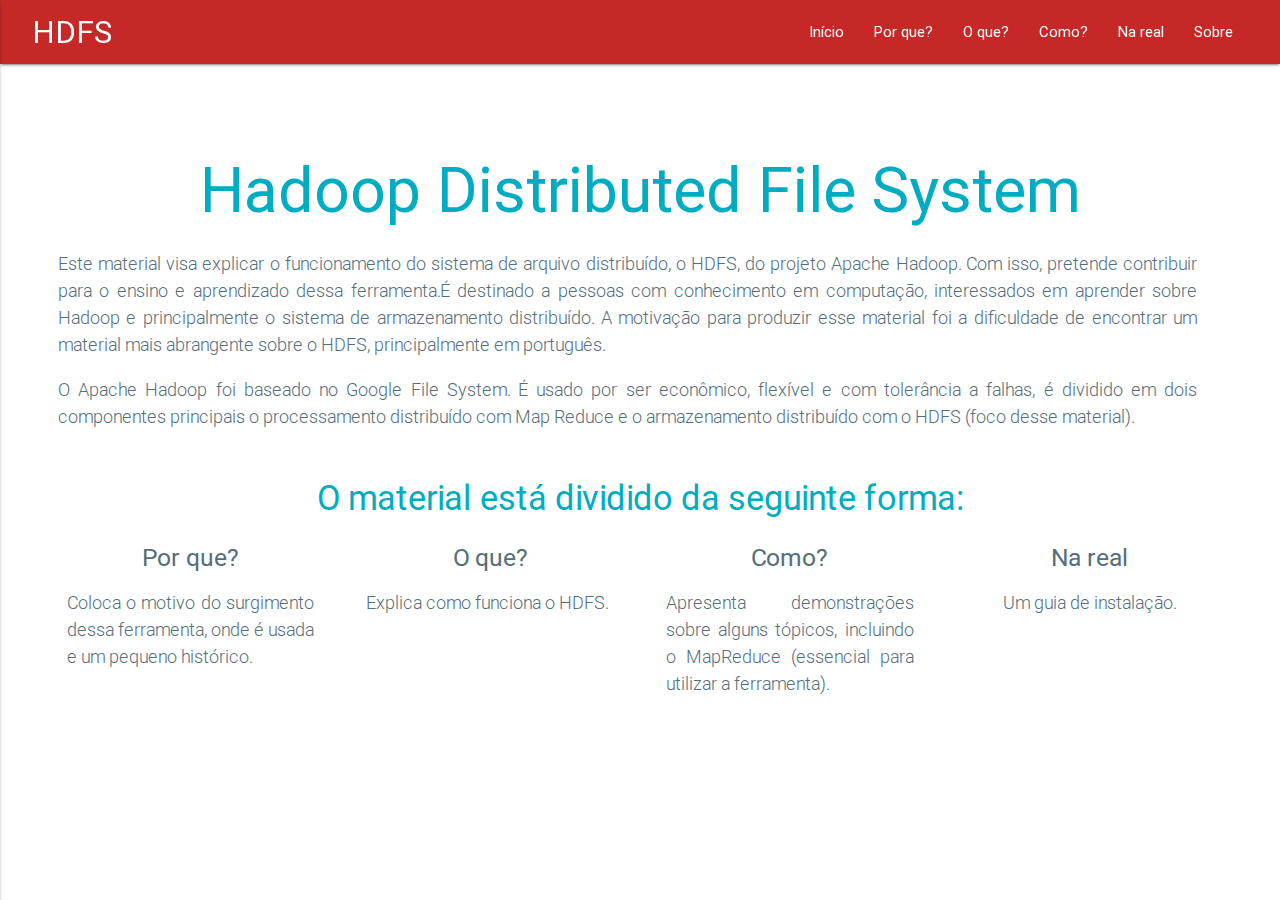
<file: index.html>
<!DOCTYPE html>
<html lang="en">
<head>
  <meta http-equiv="Content-Type" content="text/html; charset=UTF-8"/>
  <meta name="viewport" content="width=device-width, initial-scale=1, maximum-scale=1.0"/>
  <title>HDFS</title>

  <!-- CSS  -->
  <link href="https://fonts.googleapis.com/icon?family=Material+Icons" rel="stylesheet">
  <link href="css/materialize.min.css" type="text/css" rel="stylesheet" media="screen,projection"/>
  <link href="css/style.css" type="text/css" rel="stylesheet" media="screen,projection"/>
</head>
<body>
 <div class="navbar-fixed">
    <nav class="red darken-3" role="navigation">
      <div class="nav-wrapper container"><a id="logo-container" href="index.html" class="brand-logo">HDFS</a>
        <ul class="right hide-on-med-and-down">
          <li><a href="index.html">Início</a></li>
          <li><a href="teoria.html">Por que?</a></li>
          <li><a href="teoria.html#Oque">O que?</a></li>
          <li><a href="demonstracao.html">Como?</a></li>
          <li><a href="instalacao.html">Na real</a></li>
          <li><a href="about.html">Sobre</a></li>
        </ul>

        <a href="#" data-activates="nav-mobile" class="button-collapse"><i class="material-icons">menu</i></a>
      </div>
    </nav>
  </div>

  <ul id="nav-mobile" class="side-nav">
    <a href="index.html" class="brand-logo text-center">HDFS</a>
    <li><a href="index.html">Início</a></li>
    <li><a href="teoria.html">Por que?</a></li>
    <li><a href="demonstracao.html">Como?</a></li>
    <li><a href="instalacao.html">Na real</a></li>
    <li><a href="about.html">Sobre</a></li>
  </ul>


  <div class="section no-pad-bot" id="index-banner">
    <div class="container">
      <br><br>
        <h1 class="header center cyan-text text-darken-1">Hadoop Distributed File System</h1>
      <div class="row center blue-grey-text text-darken-1" style="font-size: large;" >
        <p align="Justify" class="blue-grey-text text-darken-1 light" style="font-size: large; margin-left:3%; margin-right: 5%">Este material visa explicar o funcionamento do sistema de arquivo distribuído, o HDFS, do projeto Apache Hadoop. Com isso, pretende contribuir para o ensino e aprendizado dessa ferramenta.É destinado a pessoas com conhecimento em computação, interessados em aprender sobre Hadoop e principalmente o sistema de armazenamento distribuído. A motivação para produzir esse material foi a dificuldade de encontrar um material mais abrangente sobre o HDFS, principalmente em português.</p> 
	      <p align="Justify" class="blue-grey-text text-darken-1 light" style="font-size: large; margin-left:3%; margin-right: 5%">O Apache Hadoop foi baseado no Google File System. É usado por ser econômico, flexível e com tolerância a falhas, é dividido em dois componentes principais o processamento distribuído com Map Reduce e o armazenamento distribuído com o HDFS (foco desse material).</p>
        

        <div class="container">
          <div class="section">
          <h4 class="header center cyan-text text-darken-1"> O material está dividido da seguinte forma:</h4>

            <!--   Icon Section   -->
            <div class="row">
              <div class="col s12 m3">
                <div class="icon-block">
                  <h5 class="center">Por que?</h5>
                  <p align="Justify" class="light">Coloca o motivo do surgimento dessa ferramenta, onde é usada e um pequeno histórico.</p>
                </div>
              </div>

              <div class="col s12 m3">
                <div class="icon-block">
                  <h5 class="center">O que?</h5>
                  <p align="Justify" class="light">Explica como funciona o HDFS.</p> 
                </div>
              </div>

              <div class="col s12 m3">
                <div class="icon-block">
                  <h5 class="center">Como?</h5>
                  <p align="Justify" class="light">Apresenta demonstrações sobre alguns tópicos, incluindo o MapReduce (essencial para utilizar a ferramenta).</p> 
                </div>
              </div>

              <div class="col s12 m3">
                <div class="icon-block">
                  <h5 class="center">Na real</h5>
                  <p align="center" class="light">Um guia de instalação.</p>
                </div>
              </div>
            </div>

          </div>
          <br><br>
        </div>
      </div>
      <br><br>
    </div>
  </div>

  <!--  Scripts-->
  <script src="https://code.jquery.com/jquery-2.1.1.min.js"></script>
  <script src="js/materialize.js"></script>
  <script src="js/init.js"></script>

  </body>
</html>
</file>
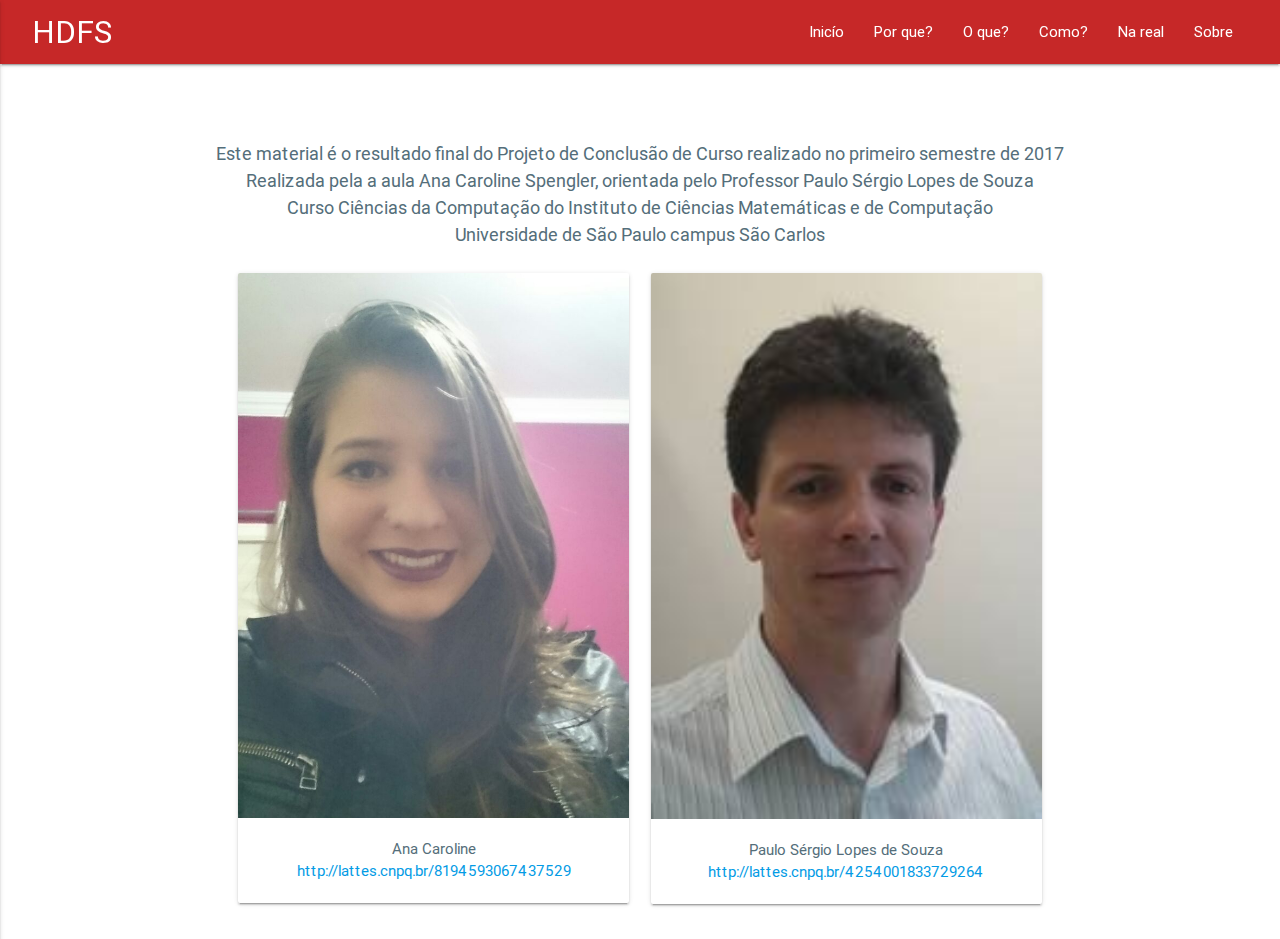
<file: about.html>
<!DOCTYPE html>
<html lang="en">
<head>
  <meta http-equiv="Content-Type" content="text/html; charset=UTF-8"/>
  <meta name="viewport" content="width=device-width, initial-scale=1, maximum-scale=1.0"/>
  <title>Sobre</title>

  <!-- CSS  -->
  <link href="https://fonts.googleapis.com/icon?family=Material+Icons" rel="stylesheet">
  <link href="css/materialize.min.css" type="text/css" rel="stylesheet" media="screen,projection"/>
  <link href="css/style.css" type="text/css" rel="stylesheet" media="screen,projection"/>
</head>
<body>
  <div class="navbar-fixed">
    <nav class="red darken-3" role="navigation">
      <div class="nav-wrapper container"><a id="logo-container" href="index.html" class="brand-logo">HDFS</a>
        <ul class="right hide-on-med-and-down">
          <li><a href="index.html">Inicío</a></li>
          <li><a href="teoria.html">Por que?</a></li>
          <li><a href="teoria.html#Oque">O que?</a></li>
          <li><a href="demonstracao.html">Como?</a></li>
          <li><a href="instalacao.html">Na real</a></li>
          <li><a href="about.html">Sobre</a></li>
        </ul>

        <a href="#" data-activates="nav-mobile" class="button-collapse"><i class="material-icons">menu</i></a>
      </div>
    </nav>
  </div>

   <ul id="nav-mobile" class="side-nav">
    <li><a href="index.html">Inicío</a></li>
    <li><a href="teoria.html">Por que?</a></li>
    <li><a href="demonstracao.html">Como?</a></li>
    <li><a href="instalacao.html">Na real</a></li>
    <li><a href="about.html">Sobre</a></li>
  </ul>

  </div>
  <div class="section no-pad-bot" id="index-banner">
    <div class="container">
    <p align="Center" class="blue-grey-text text-darken-1" style="font-size: large; margin-top: 5%">Este material é o resultado final do Projeto de Conclusão de Curso realizado no primeiro semestre de 2017<br>Realizada pela a aula Ana Caroline Spengler, orientada pelo Professor Paulo Sérgio Lopes de Souza<br>Curso Ciências da Computação do Instituto de Ciências Matemáticas e de Computação<br>Universidade de São Paulo campus São Carlos</p>

      <div class="row">
        
        <div class="col m4 s12 offset-m2">
          <div class="card">
            <div class="card-image">
              <img src="images/ana.jpeg">
            </div>
            <div class="card-content center">
              <p class="blue-grey-text text-darken-1">Ana Caroline</p>
              <a href="http://lattes.cnpq.br/8194593067437529" target="_blank">http://lattes.cnpq.br/8194593067437529</a>
            </div>
          </div>
        </div>

        <div class="col m4 s12">
          <div class="card">
            <div class="card-image">
              <img src="images/paulo.jpg">
            </div>
            <div class="card-content center">
              <p class="blue-grey-text text-darken-1">Paulo Sérgio Lopes de Souza</p>
              <a href="http://lattes.cnpq.br/4254001833729264" target="_blank">http://lattes.cnpq.br/4254001833729264</a>              
            </div>
          </div>
        </div>
      </div>
    </div>
  </div>
            
            

  <!--  Scripts-->
  <script src="https://code.jquery.com/jquery-2.1.1.min.js"></script>
  <script src="js/materialize.js"></script>
  <script src="js/init.js"></script>

  </body>
</html>
</file>
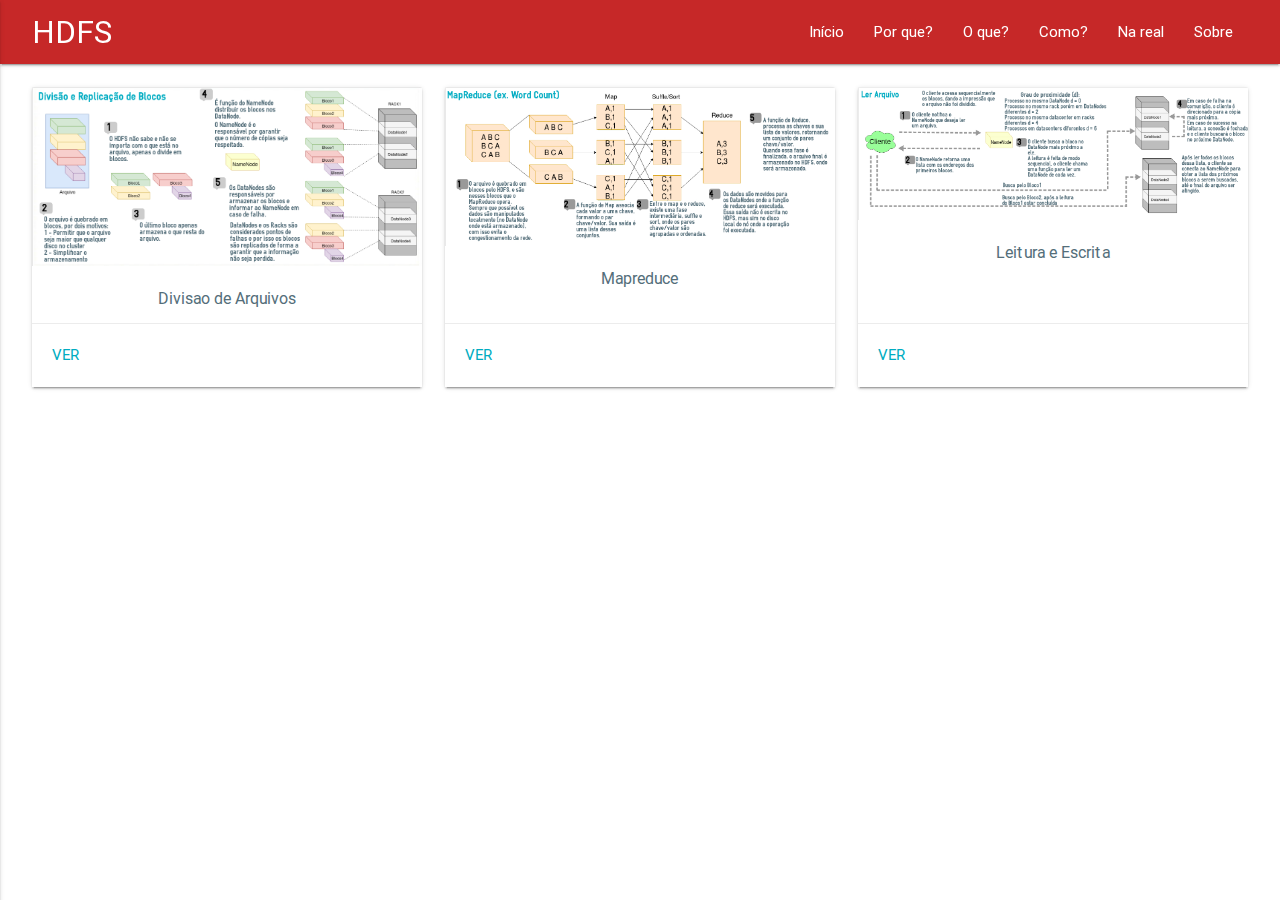
<file: demonstracao.html>
<!DOCTYPE html>
<html lang="en">
<head>
  <meta http-equiv="Content-Type" content="text/html; charset=UTF-8"/>
  <meta name="viewport" content="width=device-width, initial-scale=1, maximum-scale=1.0"/>
  <title>Infográficos</title>

  <!-- CSS  -->
  <link href="https://fonts.googleapis.com/icon?family=Material+Icons" rel="stylesheet">
  <link href="css/materialize.min.css" type="text/css" rel="stylesheet" media="screen,projection"/>
  <link href="css/style.css" type="text/css" rel="stylesheet" media="screen,projection"/>
</head>
<body>
  <div class="navbar-fixed">
    <nav class="red darken-3" role="navigation">
      <div class="nav-wrapper container"><a id="logo-container" href="index.html" class="brand-logo">HDFS
        <ul class="right hide-on-med-and-down">
          <li><a href="index.html">Início</a></li>
          <li><a href="teoria.html">Por que?</a></li>
          <li><a href="teoria.html#Oque">O que?</a></li>
          <li><a href="demonstracao.html">Como?</a></li>
          <li><a href="instalacao.html">Na real</a></li>
          <li><a href="about.html">Sobre</a></li>
        </ul>

        <a href="#" data-activates="nav-mobile" class="button-collapse"><i class="material-icons">menu</i></a>
      </div>
    </nav>
  </div>

  <ul id="nav-mobile" class="side-nav">
    <li><a href="index.html">Início</a></li>
    <li><a href="teoria.html">Por que?</a></li>
    <li><a href="demonstracao.html">Como?</a></li>
    <li><a href="instalacao.html">Na real</a></li>
    <li><a href="about.html">Sobre</a></li>
  </ul>

  <div class="section no-pad-bot" id="index-banner">
    <div class="container">
    <div class="row">
      <div class="col s12 m6 l4">
        <div class="card small">
          <div class="card-image">
            <a class="cyan-text text-darken-1" href="div_arq_info.html">
              <img src="images/replicacao.jpg">
            </a>
          </div>
          <div class="card-content center">
            <p class="blue-grey-text text-darken-1" style="font-size: medium">Divisao de Arquivos</p>
          </div>
          <div class="card-action">
            <a class="cyan-text text-darken-1" href="div_arq_info.html">Ver</a>
          </div>
        </div>
      </div>

      <div class="col s12 m6 l4">
        <div class="card small">
          <div class="card-image">
            <a class="cyan-text text-darken-1" href="map_info.html">
              <img src="images/mapreduce.jpg">
            </a>
          </div>
          <div class="card-content center">
            <p class="blue-grey-text text-darken-1" style="font-size: medium">Mapreduce</p>
          </div>
          <div class="card-action">
            <a class="cyan-text text-darken-1" href="map_info.html">Ver</a>
          </div>
        </div>
      </div>

      <div class="col s12 m6 l4">
        <div class="card small">
          <div class="card-image">
            <a class="cyan-text text-darken-1" href="ler_esc_info.html">
              <img src="images/ler.jpg">
            </a>
          </div>
          <div class="card-content center">
            <p class="blue-grey-text text-darken-1" style="font-size: medium">Leitura e Escrita</p>
          </div>
          <div class="card-action">
            <a class="cyan-text text-darken-1" href="ler_esc_info.html">Ver</a>
          </div>
        </div>

      </div>
    </div>
  </div>            
            

  <!--  Scripts-->
  <script src="https://code.jquery.com/jquery-2.1.1.min.js"></script>
  <script src="js/materialize.js"></script>
  <script src="js/init.js"></script>

  </body>
</html>
</file>
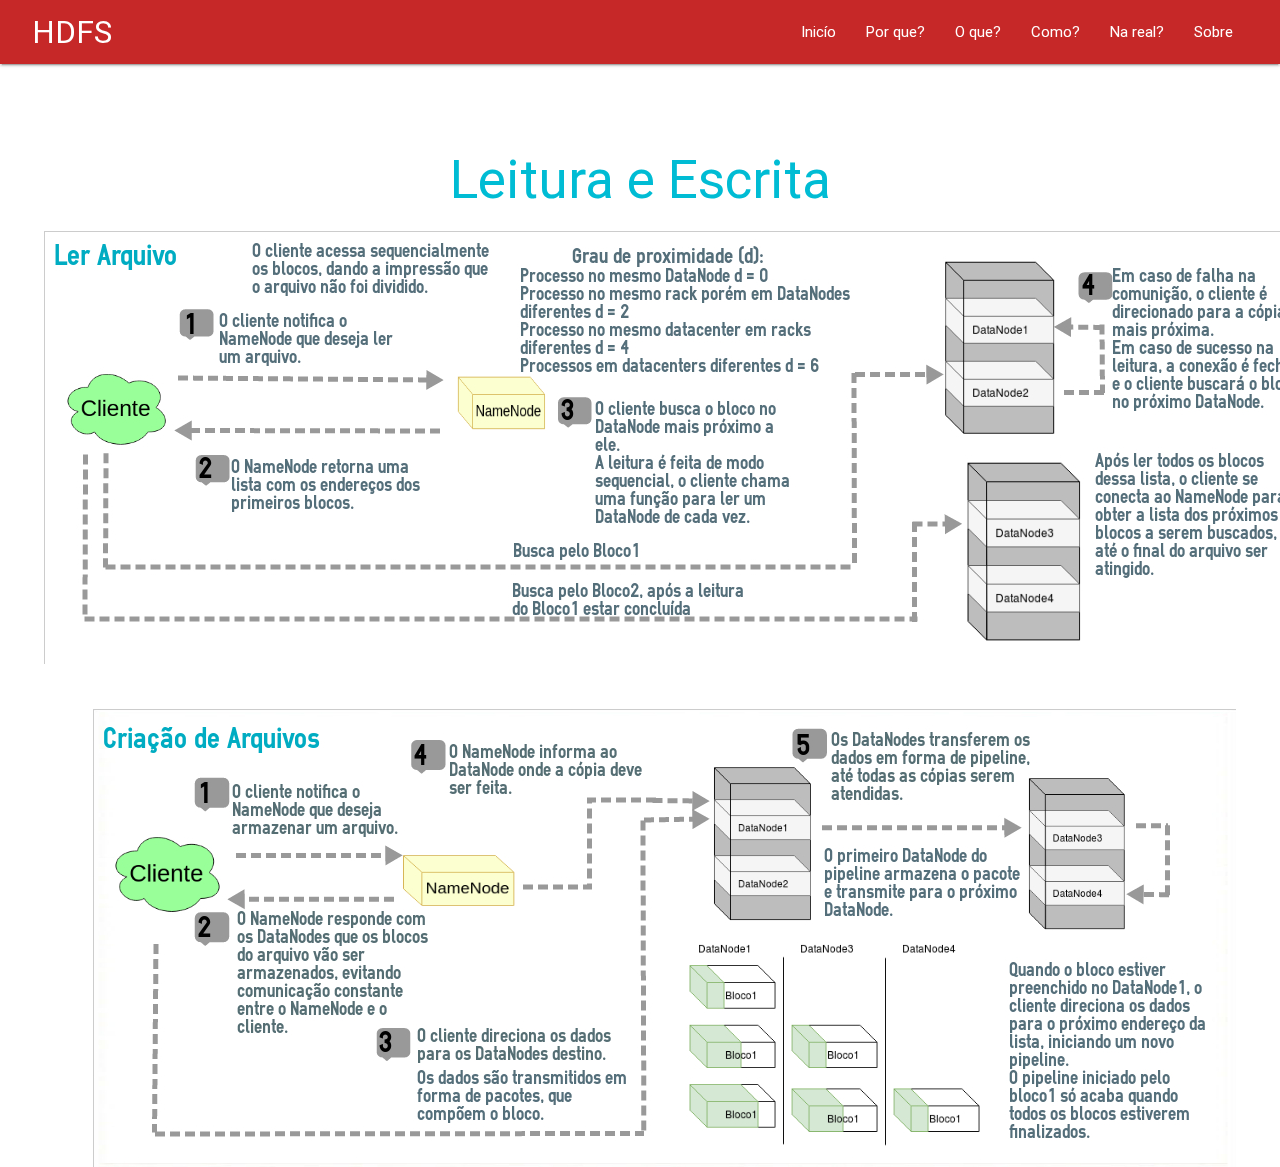
<file: ler_esc_info.html>
<!DOCTYPE html>
<html lang="en">
<head>
  <meta http-equiv="Content-Type" content="text/html; charset=UTF-8"/>
  <meta name="viewport" content="width=device-width, initial-scale=1, maximum-scale=1.0"/>
  <title>Leitura e Escrita</title>

  <!-- CSS  -->
  <link href="https://fonts.googleapis.com/icon?family=Material+Icons" rel="stylesheet">
  <link href="css/materialize.min.css" type="text/css" rel="stylesheet" media="screen,projection"/>
  <link href="css/style.css" type="text/css" rel="stylesheet" media="screen,projection"/>
</head>
<body>
  <div class="navbar-fixed">
    <nav class="red darken-3" role="navigation">
      <div class="nav-wrapper container"><a id="logo-container" href="index.html" class="brand-logo">HDFS</a>
        <ul class="right hide-on-med-and-down">
         <li><a href="index.html">Inicío</a></li>
          <li><a href="teoria.html">Por que?</a></li>
          <li><a href="teoria.html#Oque">O que?</a></li>
          <li><a href="demonstracao.html">Como?</a></li>
          <li><a href="instalacao.html">Na real?</a></li>
          <li><a href="about.html">Sobre</a></li>
        </ul>

        <a href="#" data-activates="nav-mobile" class="button-collapse"><i class="material-icons">menu</i></a>
      </div>
    </nav>
  </div>

   <ul id="nav-mobile" class="side-nav">
    <li><a href="index.html">Inicío</a></li>
    <li><a href="teoria.html">Por que?</a></li>
    <li><a href="#teoria.html#Oque">O que?</a></li>
    <li><a href="demonstracao.html">Como?</a></li>
    <li><a href="instalacao.html">Na real?</a></li>
    <li><a href="about.html">Sobre</a></li>
  </ul>


  <div class="section no-pad-bot" id="index-banner">
    <div class="container">
      <br><br>
        <h2 class="header center cyan-text lighten-2">Leitura e Escrita</h2>
          <div class="col s12">
            <img class="materialboxed" src="images/ler.jpg" style="margin-left: 1%;">
            <br><br>
            <img  class="materialboxed" src="images/criar.jpg" style="margin-left: 5%;>
        </div>
      <br><br>
    </div>
  </div>

  <!--  Scripts-->
  <script src="https://code.jquery.com/jquery-2.1.1.min.js"></script>
  <script src="js/materialize.js"></script>
  <script src="js/init.js"></script>

  </body>
</html>
</file>
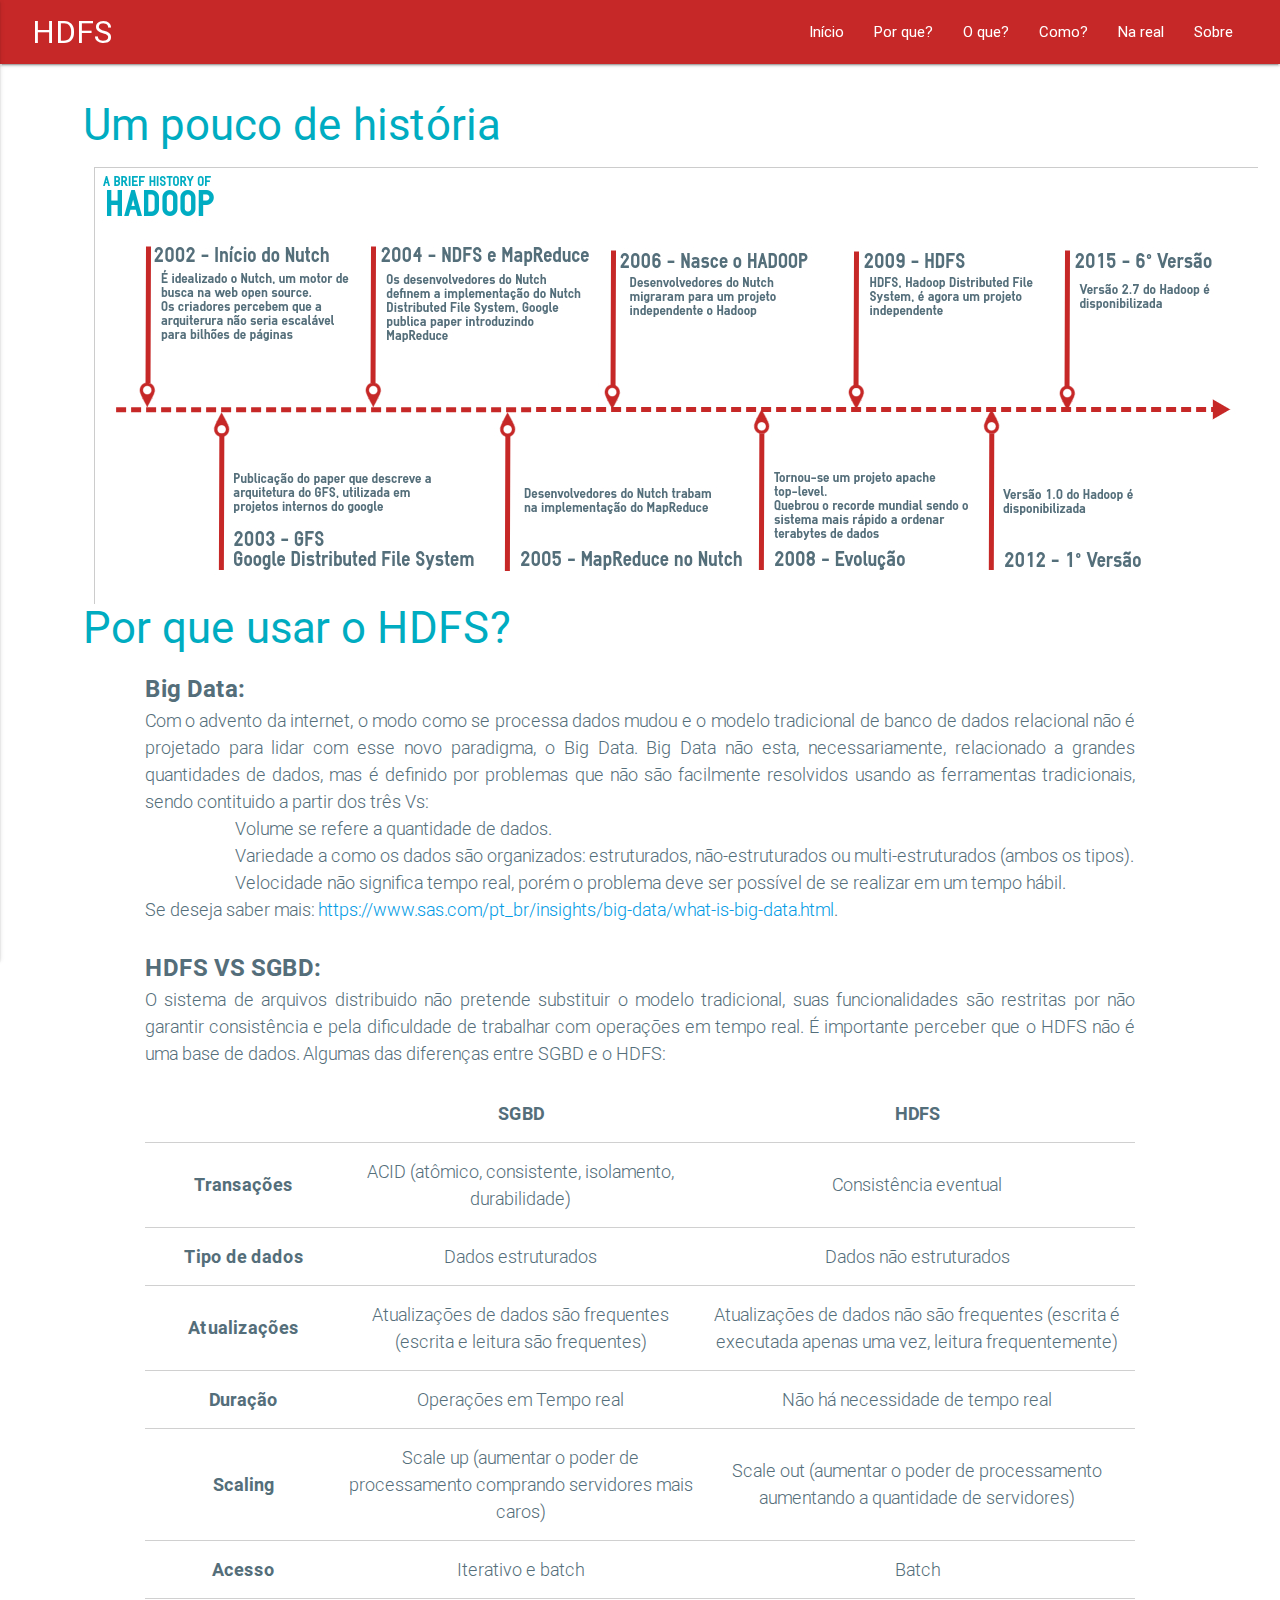
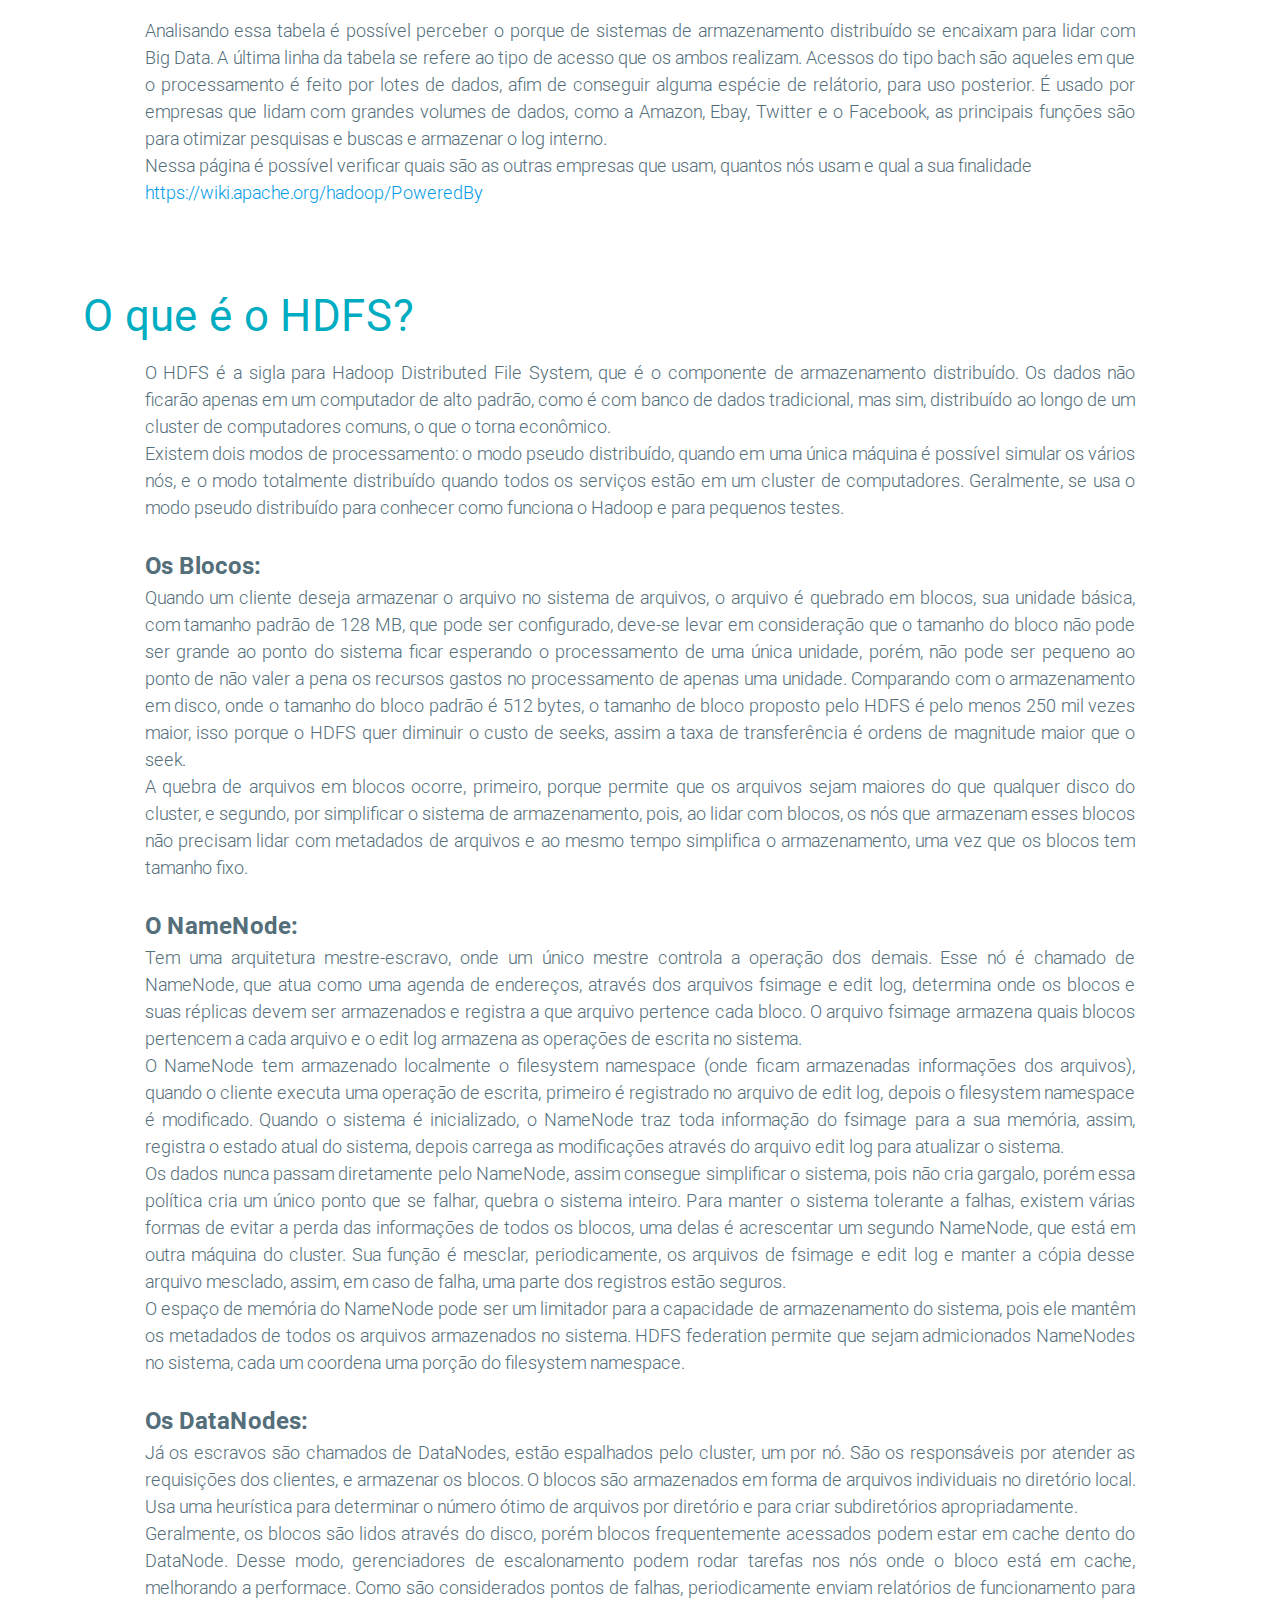
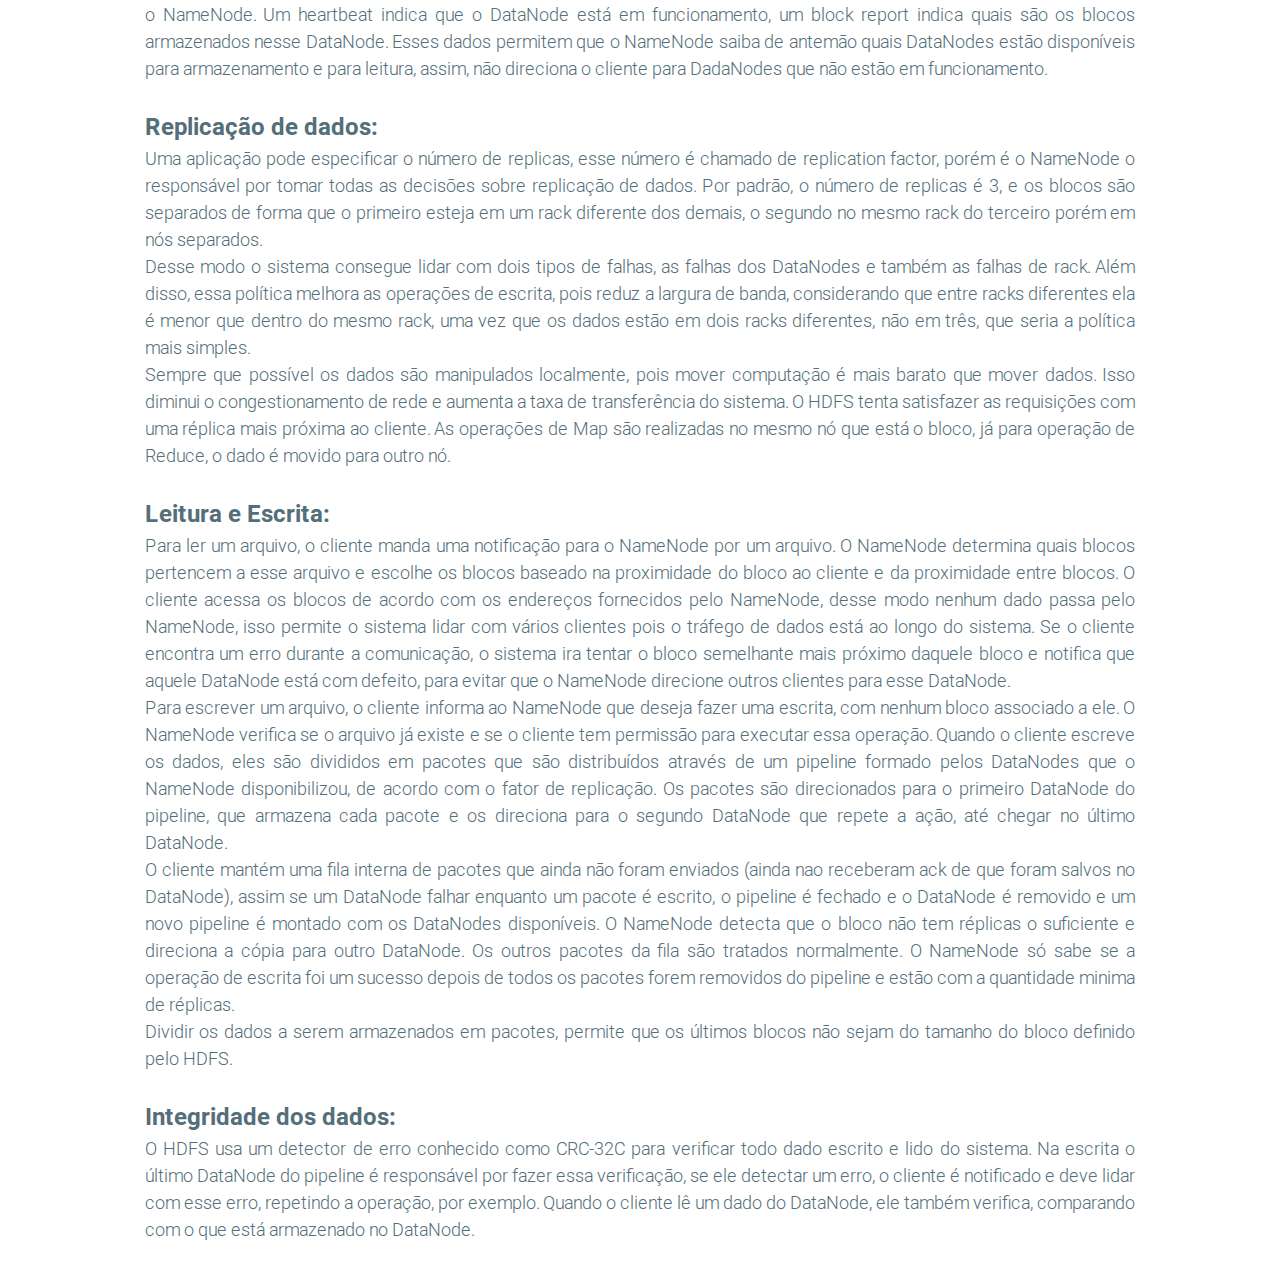
<file: teoria.html>
<!DOCTYPE html>
<html lang="en">
<head>
  <meta http-equiv="Content-Type" content="text/html; charset=UTF-8"/>
  <meta name="viewport" content="width=device-width, initial-scale=1, maximum-scale=1.0"/>
  <title>Por que?/O que?</title>

  <!-- CSS  -->
  <link href="https://fonts.googleapis.com/icon?family=Material+Icons" rel="stylesheet">
  <link href="css/materialize.min.css" type="text/css" rel="stylesheet" media="screen,projection"/>
  <link href="css/style.css" type="text/css" rel="stylesheet" media="screen,projection"/>
</head>
<body>
  <div class="navbar-fixed">
    <nav class="red darken-3" role="navigation">
      <div class="nav-wrapper container"><a id="logo-container" href="index.html" class="brand-logo">HDFS</a>
        <ul class="right hide-on-med-and-down">
          <li><a href="index.html">Início</a></li>
          <li><a href="teoria.html">Por que?</a></li>
          <li><a href="teoria.html#Oque">O que?</a></li>
          <li><a href="demonstracao.html">Como?</a></li>
          <li><a href="instalacao.html">Na real</a></li>
          <li><a href="about.html">Sobre</a></li>
        </ul>

        <a href="#" data-activates="nav-mobile" class="button-collapse"><i class="material-icons">menu</i></a>
      </div>
    </nav>
  </div>

   <ul id="nav-mobile" class="side-nav">
    <li><a href="index.html">Início</a></li>
    <li><a href="teoria.html">Por que?</a></li>
    <li><a href="demonstracao.html">Como?</a></li>
    <li><a href="instalacao.html">Na real</a></li>
    <li><a href="about.html">Sobre</a></li>
  </ul>

  <div class="section no-pad-bot" id="index-banner">
    <div class="container">
      <div class="row">   
        <div id="Porque">
        <h3 class="cyan-text text-darken-1" style="margin-left: 5%;">Um pouco de história</h3>
        	<div class="col s12" style="margin-left: 5%; margin-right: 10%">
            	<img class="materialboxed" src="images/historico.jpg">
          	</div>
        	<h3 class="cyan-text text-darken-1" style="margin-left: 5%; padding-top: 35%">Por que usar o HDFS?</h3>
          	<p align="Justify" class="blue-grey-text text-darken-1 light" style="font-size: large; margin-left: 10%; margin-right: 10%">
	          	<span style="font-weight:bold; font-size: x-large">Big Data:</span><br>
				Com o advento da internet, o modo como se processa dados mudou e o modelo tradicional de banco de dados relacional não é projetado para lidar com esse novo paradigma, o Big Data. 
				Big Data não esta, necessariamente, relacionado a grandes quantidades de dados, mas é definido por problemas que não são facilmente resolvidos usando as ferramentas tradicionais, sendo contituido a partir dos três Vs:<br> 
				<span style="padding-left:5em">Volume se refere a quantidade de dados.</span><br>
				<span style="padding-left:5em">Variedade a como os dados são organizados: estruturados, não-estruturados ou multi-estruturados (ambos os tipos).</span><br>
				<span style="padding-left:5em">Velocidade não significa tempo real, porém o problema deve ser possível de se realizar em um tempo hábil.</span><br>
				Se deseja saber mais: <a href="https://www.sas.com/pt_br/insights/big-data/what-is-big-data.html">https://www.sas.com/pt_br/insights/big-data/what-is-big-data.html</a>.<br><br>	
				<span style="font-weight:bold; font-size: x-large">HDFS VS SGBD:</span><br>
				O sistema de arquivos distribuido não pretende substituir o modelo tradicional, suas funcionalidades são restritas por não garantir consistência e pela dificuldade de trabalhar com operações em tempo real. 
				É importante perceber que o HDFS não é uma base de dados.
				Algumas das diferenças entre SGBD e o HDFS:</p>

			
            <table class="bordered centered highlight light blue-grey-text text-darken-1" style="font-size: large; margin-left: 10%; margin-right: 10%; width: 80%">
            	<col style="width:20%">
            	<thead>
		          	<tr>
			        	<th></th>
			            <th>SGBD</th>
			            <th>HDFS</th>
		          </tr>
		        </thead>

		        <tbody>
		        	<tr>
		            	<td style="font-weight:bold;">Transações</td> 
		            	<td>ACID (atômico, consistente, isolamento, durabilidade)</td>
		            	<td>Consistência eventual</td>
		          	</tr>
		          	<tr>
		            	<td style="font-weight:bold;">Tipo de dados</td>
		            	<td>Dados estruturados</td>	
		            	<td>Dados não estruturados</td> 
		          	</tr>
		          	<tr>
		            	<td style="font-weight:bold;">Atualizações</td>
		            	<td>Atualizações de dados são frequentes (escrita e leitura são frequentes)</td>	
		            	<td>Atualizações de dados não são frequentes (escrita é executada apenas uma vez, leitura frequentemente)</td> 
		          	</tr>
		          	<tr>
		            	<td style="font-weight:bold;">Duração</td>
		            	<td>Operações em Tempo real</td>  	
		            	<td>Não há necessidade de tempo real</td>  
		          	</tr>
		          	<tr>
		            	<td style="font-weight:bold;">Scaling</td>
		            	<td>Scale up (aumentar o poder de processamento comprando servidores mais caros)</td>
		            	<td>Scale out (aumentar o poder de processamento aumentando a quantidade de servidores)</td> 
		          	</tr>
		          	<tr>
		            	<td style="font-weight:bold;">Acesso</td>
		            	<td>Iterativo e batch</td>
		            	<td>Batch</td> 
		          	</tr>
		        </tbody>
            </table>

            <p align="Justify" class="blue-grey-text text-darken-1 light" style="font-size: large; margin-left: 10%; margin-right: 10%">
	        	Analisando essa tabela é possível perceber o porque de sistemas de armazenamento distribuído se encaixam para lidar com Big Data. 
				A última linha da tabela se refere ao tipo de acesso que os ambos realizam. Acessos do tipo bach são aqueles em que o processamento é feito por lotes de dados, afim de conseguir alguma espécie de relátorio, para uso posterior.

				É usado por empresas que lidam com grandes volumes de dados, como a Amazon, Ebay, Twitter e o Facebook, as principais funções são para otimizar pesquisas e buscas e armazenar o log interno.<br> 
				Nessa página é possível verificar quais são as outras empresas que usam, quantos nós usam e qual a sua finalidade<br>
				<a href="https://wiki.apache.org/hadoop/PoweredBy" target="_blank">https://wiki.apache.org/hadoop/PoweredBy</a></p>
          				
	    </div>

        <p id="Oque">

        <div style="margin-top: 7%">
        <h3 class="cyan-text text-darken-1" style="margin-left: 5%;">O que é o HDFS?</h3>
          <p align="Justify" class="blue-grey-text text-darken-1 light" style="font-size: large; margin-left: 10%; margin-right: 10%">
				O HDFS é a sigla para Hadoop Distributed File System, que é o componente de armazenamento distribuído. Os dados não ficarão apenas em um computador de alto padrão, como é com banco de dados tradicional, mas sim, distribuído ao longo de um cluster de computadores comuns, o que o torna econômico.<br>

				Existem dois modos de processamento: o modo pseudo distribuído, quando em uma única máquina é possível simular os vários nós, e o modo totalmente distribuído quando todos os serviços estão em um cluster de computadores. Geralmente, se usa o modo pseudo distribuído para conhecer como funciona o Hadoop e para pequenos testes.<br><br> 

				<span style="font-weight:bold; font-size: x-large">Os Blocos:</span><br>

				Quando um cliente deseja armazenar o arquivo no sistema de arquivos, o arquivo é quebrado em blocos, sua unidade básica, com tamanho padrão de 128 MB, que pode ser configurado, deve-se levar em consideração que o tamanho do bloco não pode ser grande ao ponto do sistema ficar esperando o processamento de uma única unidade, porém, não pode ser pequeno ao ponto de não valer a pena os recursos gastos no processamento de apenas uma unidade. Comparando com o armazenamento em disco, onde o tamanho do bloco padrão é 512 bytes, o tamanho de bloco proposto pelo HDFS é pelo menos 250 mil vezes maior, isso porque o HDFS quer diminuir o custo de seeks, assim a taxa de transferência é ordens de magnitude maior que o seek.<br>

				A quebra de arquivos em blocos ocorre, primeiro, porque permite que os arquivos sejam maiores do que qualquer disco do cluster, e segundo, por simplificar o sistema de armazenamento, pois, ao lidar com blocos, os nós que armazenam esses blocos não precisam lidar com metadados de arquivos e ao mesmo tempo simplifica o armazenamento, uma vez que os blocos tem tamanho fixo. <br><br>  

				<span style="font-weight:bold; font-size: x-large">O NameNode:</span><br>

				Tem uma arquitetura mestre-escravo, onde um único mestre controla a operação dos demais. Esse nó é chamado de NameNode, que atua como uma agenda de endereços, através dos arquivos fsimage e edit log, determina onde os blocos e suas réplicas devem ser armazenados e registra a que arquivo pertence cada bloco. O arquivo fsimage armazena quais blocos pertencem a cada arquivo e o edit log armazena as operações de escrita no sistema.<br>

				O NameNode tem armazenado localmente o filesystem namespace (onde ficam armazenadas informações dos arquivos), quando o cliente executa uma operação de escrita, primeiro é registrado no arquivo de edit log, depois o filesystem namespace é modificado. Quando o sistema é inicializado, o NameNode traz toda informação do fsimage para a sua memória, assim, registra o estado atual do sistema, depois carrega as modificações através do arquivo edit log para atualizar o sistema.<br>

				Os dados nunca passam diretamente pelo NameNode, assim consegue simplificar o sistema, pois não cria gargalo, porém essa política cria um único ponto que se falhar, quebra o sistema inteiro. 
				Para manter o sistema tolerante a falhas, existem várias formas de evitar a perda das informações de todos os blocos, uma delas é acrescentar um segundo NameNode, que está em outra máquina do cluster. Sua função é mesclar, periodicamente, os arquivos de fsimage e edit log e manter a cópia desse arquivo mesclado, assim, em caso de falha, uma parte dos registros estão seguros.<br>

				O espaço de memória do NameNode pode ser um limitador para a capacidade de armazenamento do sistema, pois ele mantêm os metadados de todos os arquivos armazenados no sistema. 
				HDFS federation permite que sejam admicionados NameNodes no sistema, cada um coordena uma porção do filesystem namespace.<br><br>

				<span style="font-weight:bold; font-size: x-large">Os DataNodes:</span><br>

				Já os escravos são chamados de DataNodes, estão espalhados pelo cluster, um por nó. São os responsáveis por atender as requisições dos clientes, e armazenar os blocos. O blocos são  armazenados em forma de arquivos individuais no diretório local. Usa uma heurística para determinar o número ótimo de arquivos por diretório e para criar subdiretórios apropriadamente.<br>

				Geralmente, os blocos são lidos através do disco, porém blocos frequentemente acessados podem estar em cache dento do DataNode. Desse modo, gerenciadores de escalonamento podem rodar tarefas nos nós onde o bloco está em cache, melhorando a performace.       
				Como são considerados pontos de falhas, periodicamente enviam relatórios de funcionamento para o NameNode. Um heartbeat indica que o DataNode está em funcionamento, um block report indica quais são os blocos armazenados nesse DataNode. Esses dados permitem que o NameNode saiba de antemão quais DataNodes estão disponíveis para armazenamento e para leitura, assim, não direciona o cliente para DadaNodes que não estão em funcionamento.<br><br>

				<span style="font-weight:bold; font-size: x-large">Replicação de dados:</span><br>

				Uma aplicação pode especificar o número de replicas, esse número é chamado de replication factor, porém é o NameNode o responsável por tomar todas as decisões sobre replicação de dados. Por padrão, o número de replicas é 3, e os blocos são separados de forma que o primeiro esteja em um rack diferente dos demais, o segundo no mesmo rack do terceiro porém em nós separados.<br>
				Desse modo o sistema consegue lidar com dois tipos de falhas, as falhas dos DataNodes e também as falhas de rack. Além disso, essa política melhora as operações de escrita, pois reduz a largura de banda, considerando que entre racks diferentes ela é menor que dentro do mesmo rack, uma vez que os dados estão em dois racks diferentes, não em três, que seria a política mais simples.<br> 

				Sempre que possível os dados são manipulados localmente, pois mover computação é mais barato que mover dados. Isso diminui o congestionamento de rede e aumenta a taxa de transferência do sistema. O HDFS tenta satisfazer as requisições com uma réplica mais próxima ao cliente. As operações de Map são realizadas no mesmo nó que está o bloco, já para operação de Reduce, o dado é movido para outro nó.<br><br>

				<span style="font-weight:bold; font-size: x-large">Leitura e Escrita:</span><br>

				Para ler um arquivo, o cliente manda uma notificação para o NameNode por um arquivo. O NameNode determina quais blocos pertencem a esse arquivo e escolhe os blocos baseado na proximidade do bloco ao cliente e da proximidade entre blocos. O cliente acessa os blocos de acordo com os endereços fornecidos pelo NameNode, desse modo nenhum dado passa pelo NameNode, isso permite o sistema lidar com vários clientes pois o tráfego de dados está ao longo do sistema. Se o cliente encontra um erro durante a comunicação, o sistema ira tentar o bloco semelhante mais próximo daquele bloco e notifica que aquele DataNode está com defeito, para evitar que o NameNode direcione outros clientes para esse DataNode.<br>   

				Para escrever um arquivo, o cliente informa ao NameNode que deseja fazer uma escrita, com nenhum bloco associado a ele. O NameNode verifica se o arquivo já existe e se o cliente tem permissão para executar essa operação. Quando o cliente escreve os dados, eles são divididos em pacotes que são distribuídos através de um pipeline formado pelos DataNodes que o NameNode disponibilizou, de acordo com o fator de replicação. Os pacotes são direcionados para o primeiro DataNode do pipeline, que armazena cada pacote e os direciona para o segundo DataNode que repete a ação, até chegar no último DataNode.<br> 

				O cliente mantém uma fila interna de pacotes que ainda não foram enviados (ainda nao receberam ack de que foram salvos no DataNode), assim se um DataNode falhar enquanto um pacote é escrito, o pipeline é fechado e o DataNode é removido e um novo pipeline é montado com os DataNodes disponíveis. O NameNode detecta que o bloco não tem réplicas o suficiente e direciona a cópia para outro DataNode. Os outros pacotes da fila são tratados normalmente. O NameNode só sabe se a operação de escrita foi um sucesso depois de todos os pacotes forem removidos do pipeline e estão com a quantidade minima de réplicas.<br>

				Dividir os dados a serem armazenados em pacotes, permite que os últimos blocos não sejam do tamanho do bloco definido pelo HDFS.<br><br>

				<span style="font-weight:bold; font-size: x-large">Integridade dos dados:</span><br>
				 
				O HDFS usa um detector de erro conhecido como CRC-32C para verificar todo dado escrito e lido do sistema. Na escrita o último DataNode do pipeline é responsável por fazer essa verificação, se ele detectar um erro, o cliente é notificado e deve lidar com esse erro, repetindo a operação, por exemplo. Quando o cliente lê um dado do DataNode, ele também verifica, comparando com o que está armazenado no DataNode.
        </p>
        </div>


      </div>
    </div>
  </div>
            
            

  <!--  Scripts-->
  <script src="https://code.jquery.com/jquery-2.1.1.min.js"></script>
  <script src="js/materialize.js"></script>
  <script src="js/init.js"></script>

  </body>
</html>
</file>
<file: css/style.css>
/* Custom Stylesheet */
/**
 * Use this file to override Materialize files so you can update
 * the core Materialize files in the future
 *
 * Made By MaterializeCSS.com
 */

.icon-block {
  padding: 0 15px;
}
.icon-block .material-icons {
	font-size: inherit;
}

.container {
	width: 95%;
}
</file>
